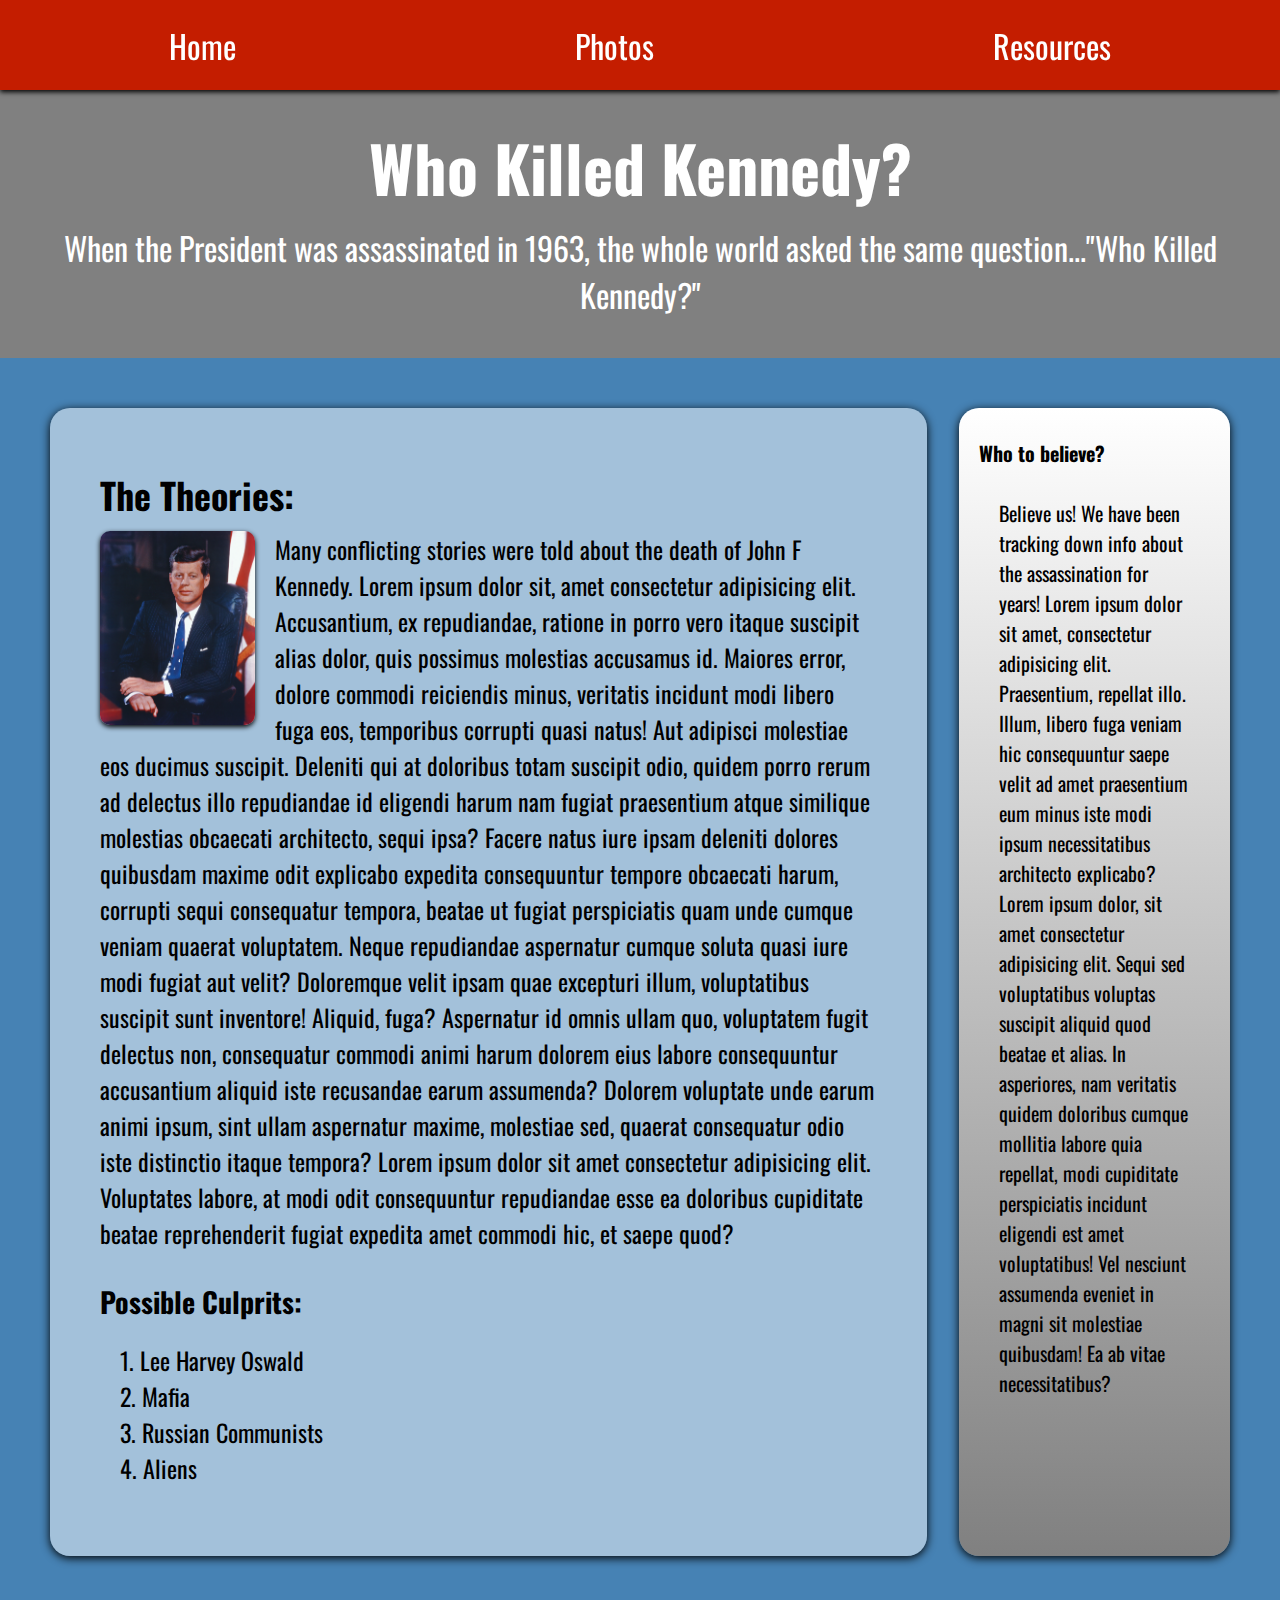
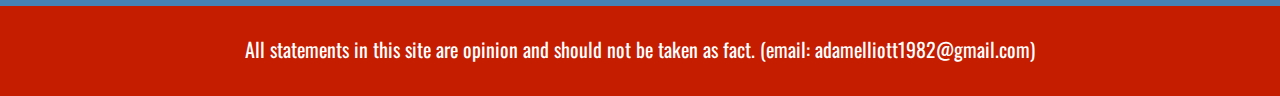
<file: index.html>
<!DOCTYPE html>
<html lang="en">
<head>
    <meta charset="UTF-8">
    <meta name="viewport" content="width=device-width, initial-scale=1.0">
    <meta name="author" content="Adam Elliott">
    <meta name="description" content="This site is dedicated to information on the Kennedy assassination in Dallas in 1963">
    <title>Kennedy Assassination</title>
    <link rel="stylesheet" href="./style.css">
</head>
<body>
    <nav>
        <ul>
            <li><a href="./index.html">Home</a></li>
            <li><a href="./photos.html">Photos</a></li>
            <li><a href="./resources.html">Resources</a></li>

        </ul>
    </nav>

    <header>
        <h1>Who Killed Kennedy?</h1>
        <p>When the President was assassinated in 1963, the whole world asked the same question..."Who Killed Kennedy?"</p>

    </header>

    <main id="main-home">
        <article>
            <h2>The Theories:</h2>
            <img id="headshot" src="./media/kennedy07.jpg" alt="jfk">
            <p>Many conflicting stories were told about the death of John F Kennedy.  Lorem ipsum dolor sit, amet consectetur adipisicing elit. Accusantium, ex repudiandae, ratione in porro vero itaque suscipit alias dolor, quis possimus molestias accusamus id. Maiores error, dolore commodi reiciendis minus, veritatis incidunt modi libero fuga eos, temporibus corrupti quasi natus! Aut adipisci molestiae eos ducimus suscipit. Deleniti qui at doloribus totam suscipit odio, quidem porro rerum ad delectus illo repudiandae id eligendi harum nam fugiat praesentium atque similique molestias obcaecati architecto, sequi ipsa? Facere natus iure ipsam deleniti dolores quibusdam maxime odit explicabo expedita consequuntur tempore obcaecati harum, corrupti sequi consequatur tempora, beatae ut fugiat perspiciatis quam unde cumque veniam quaerat voluptatem. Neque repudiandae aspernatur cumque soluta quasi iure modi fugiat aut velit? Doloremque velit ipsam quae excepturi illum, voluptatibus suscipit sunt inventore! Aliquid, fuga? Aspernatur id omnis ullam quo, voluptatem fugit delectus non, consequatur commodi animi harum dolorem eius labore consequuntur accusantium aliquid iste recusandae earum assumenda? Dolorem voluptate unde earum animi ipsum, sint ullam aspernatur maxime, molestiae sed, quaerat consequatur odio iste distinctio itaque tempora? Lorem ipsum dolor sit amet consectetur adipisicing elit. Voluptates labore, at modi odit consequuntur repudiandae esse ea doloribus cupiditate beatae reprehenderit fugiat expedita amet commodi hic, et saepe quod?</p>

            <div class="clear"></div>

            <h3>Possible Culprits:</h3>
            <ol>
                <li>Lee Harvey Oswald</li>
                <li>Mafia</li>
                <li>Russian Communists</li>
                <li>Aliens</li>
            </ol>
        </article>

        <aside>
            <h4>Who to believe?</h4>
            <p>Believe us!  We have been tracking down info about the assassination for years! Lorem ipsum dolor sit amet, consectetur adipisicing elit. Praesentium, repellat illo. Illum, libero fuga veniam hic consequuntur saepe velit ad amet praesentium eum minus iste modi ipsum necessitatibus architecto explicabo? Lorem ipsum dolor, sit amet consectetur adipisicing elit. Sequi sed voluptatibus voluptas suscipit aliquid quod beatae et alias. In asperiores, nam veritatis quidem doloribus cumque mollitia labore quia repellat, modi cupiditate perspiciatis incidunt eligendi est amet voluptatibus! Vel nesciunt assumenda eveniet in magni sit molestiae quibusdam! Ea ab vitae necessitatibus?</p>
        </aside>
    </main>


    <footer>
        <p>All statements in this site are opinion and should not be taken as fact.  (email: adamelliott1982@gmail.com)</p>
    </footer>

</body>
</html>
</file>
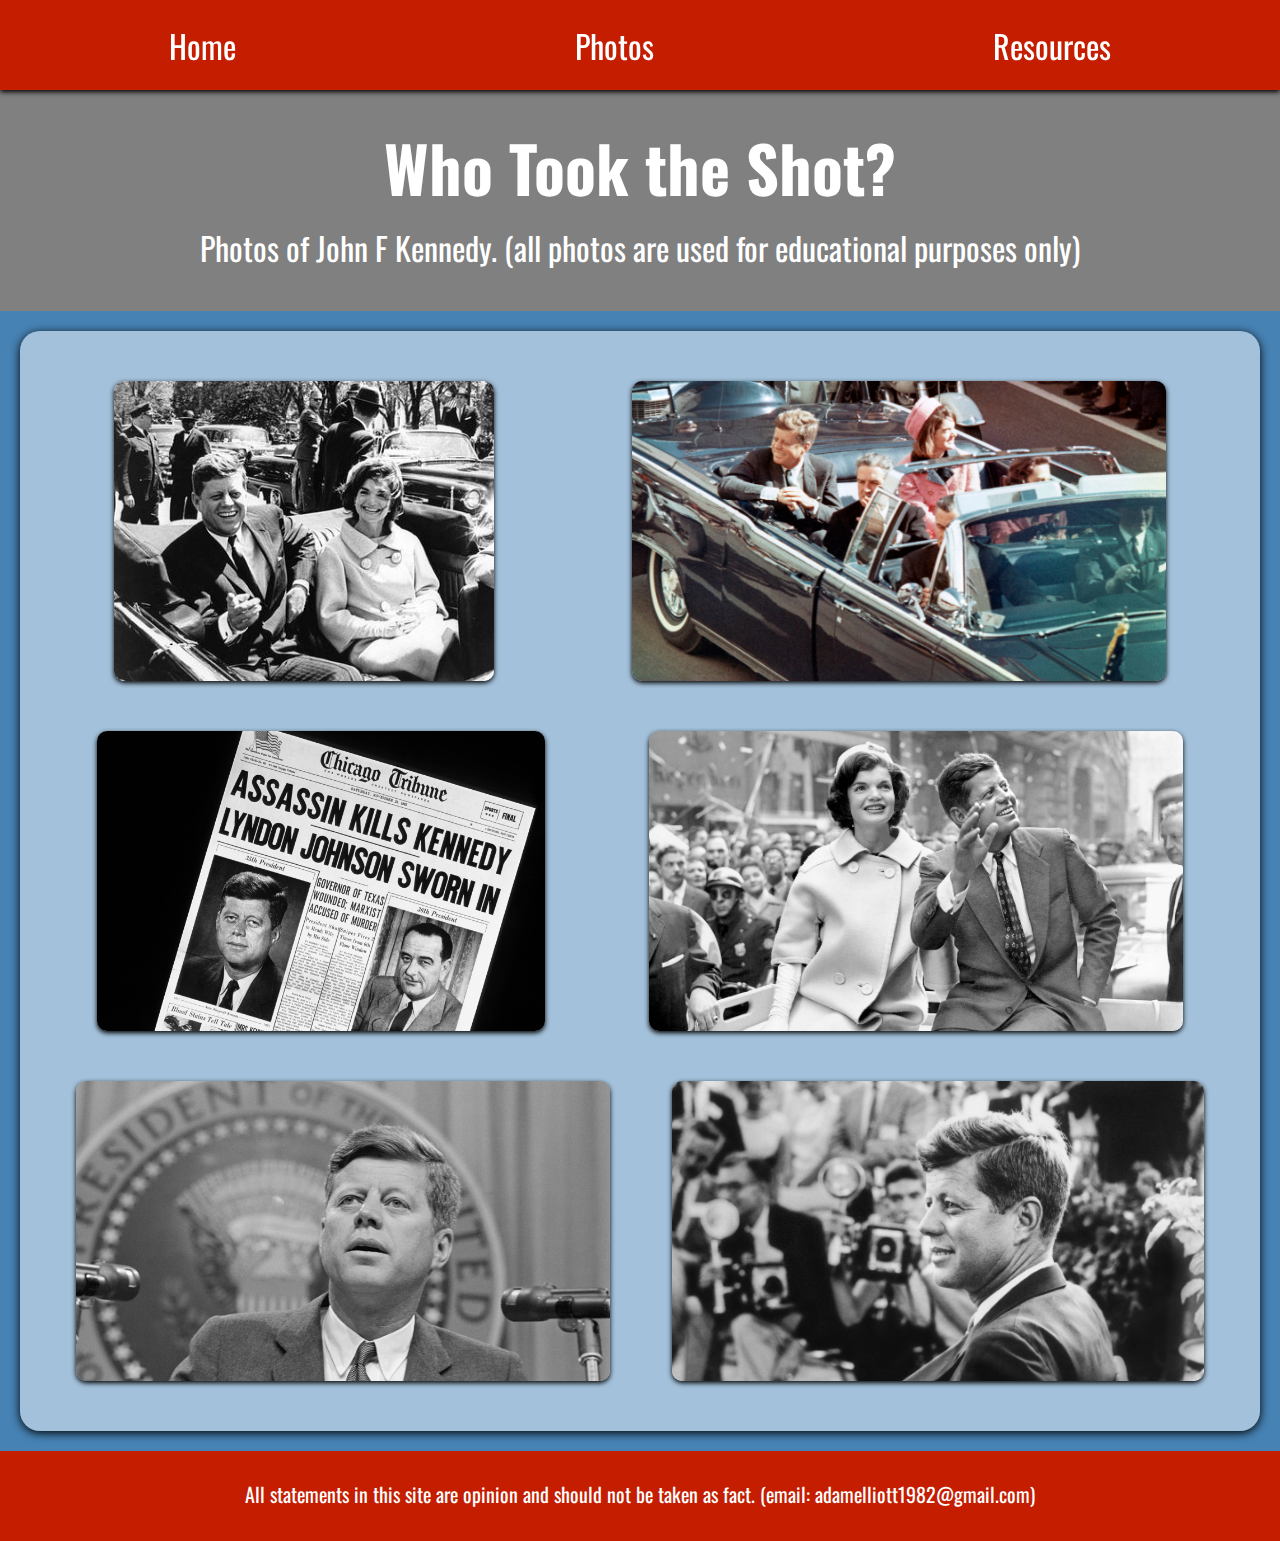
<file: photos.html>
<!DOCTYPE html>
<html lang="en">
    <head>
        <meta charset="UTF-8">
        <meta name="viewport" content="width=device-width, initial-scale=1.0">
        <meta name="author" content="Adam Elliott">
        <meta name="description" content="This site is dedicated to information on the Kennedy assassination in Dallas in 1963">
        <title>Kennedy Assassination</title>
        <link rel="stylesheet" href="./style.css">
    </head>
<body>

    <nav>
        <ul>
            <li><a href="./index.html">Home</a></li>
            <li><a href="./photos.html">Photos</a></li>
            <li><a href="./resources.html">Resources</a></li>

        </ul>
    </nav>

    <header>
        <h1>Who Took the Shot?</h1>
        <p>Photos of John F Kennedy. (all photos are used for educational purposes only)</p>
    </header>

    <main id="gallery">
        <img src="./media/kennedy01.jpg" alt="jfk">
        <img src="./media/kennedy02.jpg" alt="jfk">
        <img src="./media/kennedy03.jpg" alt="jfk">
        <img src="./media/kennedy04.jpg" alt="jfk">
        <img src="./media/kennedy05.jpg" alt="jfk">
        <img src="./media/kennedy06.jpg" alt="jfk">
    </main>

    <footer>
        <p>All statements in this site are opinion and should not be taken as fact.  (email: adamelliott1982@gmail.com)</p>
    </footer>

</body>
</html>
</file>
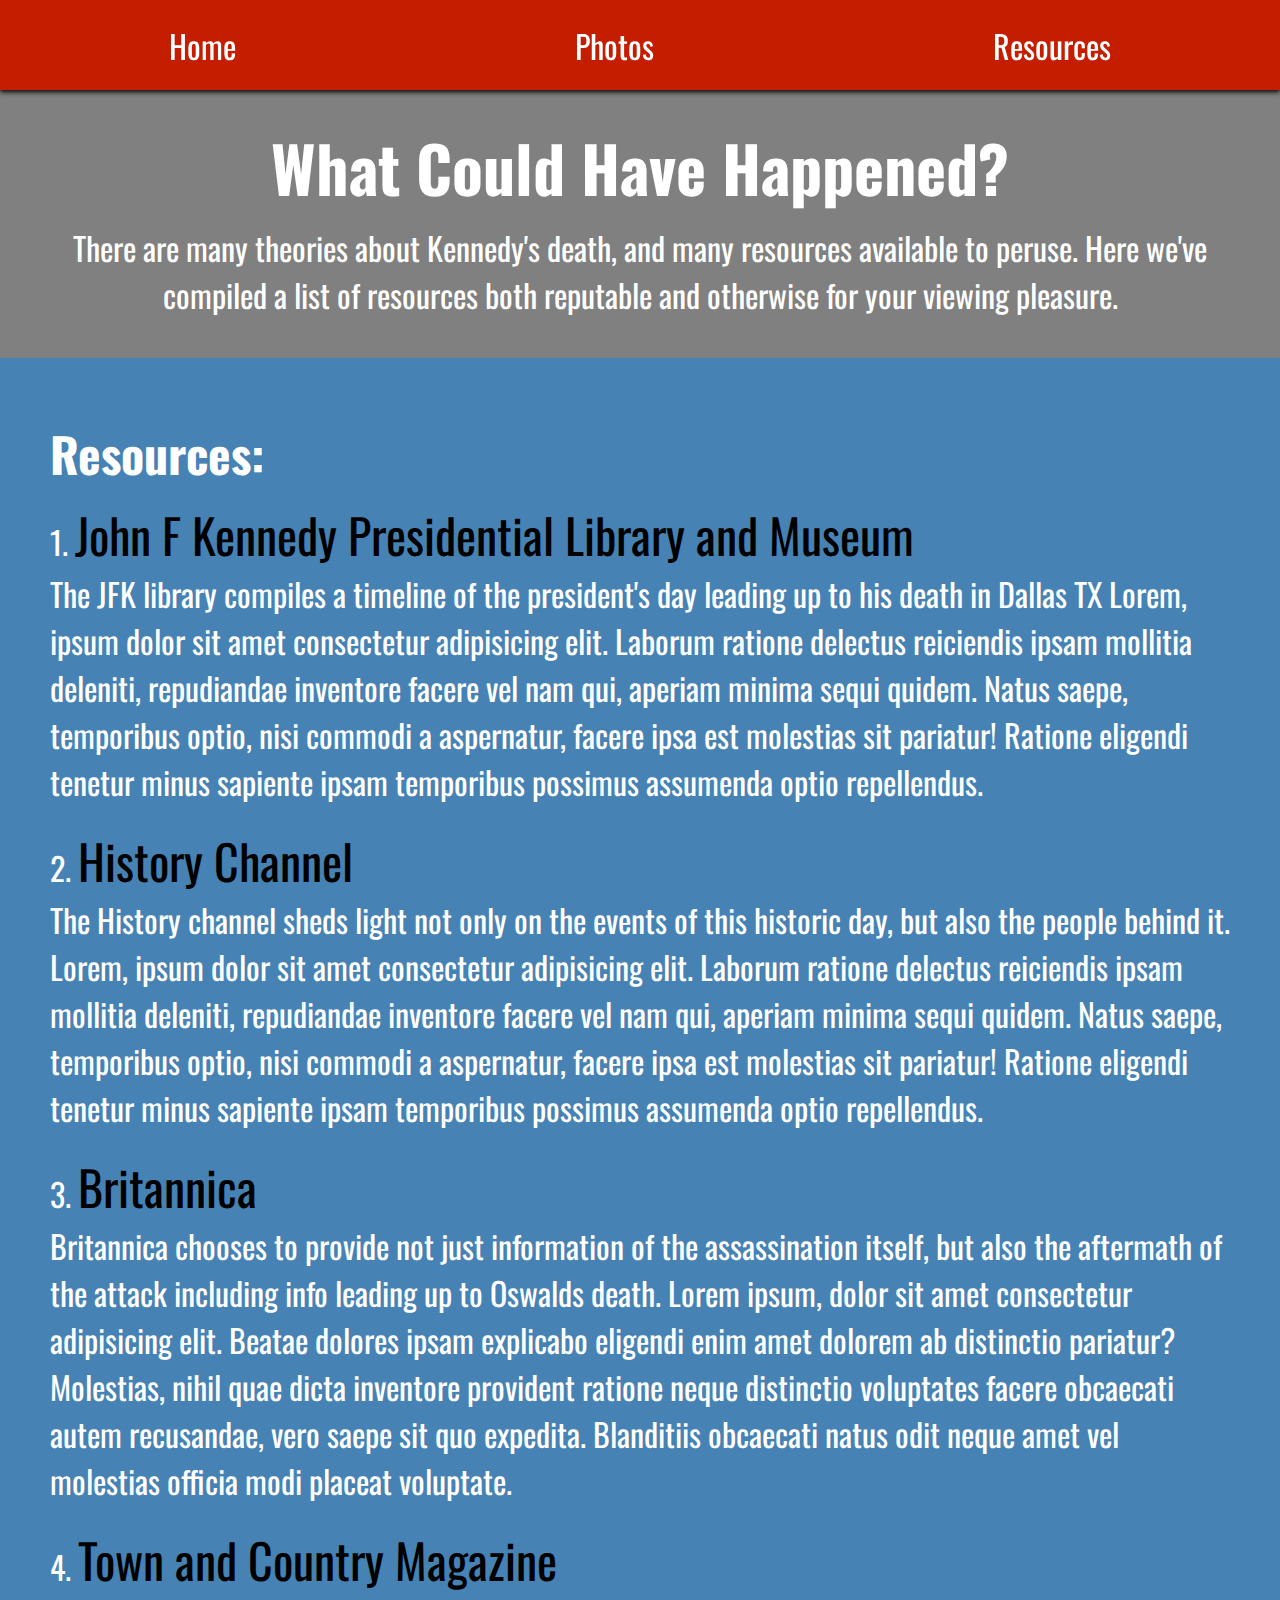
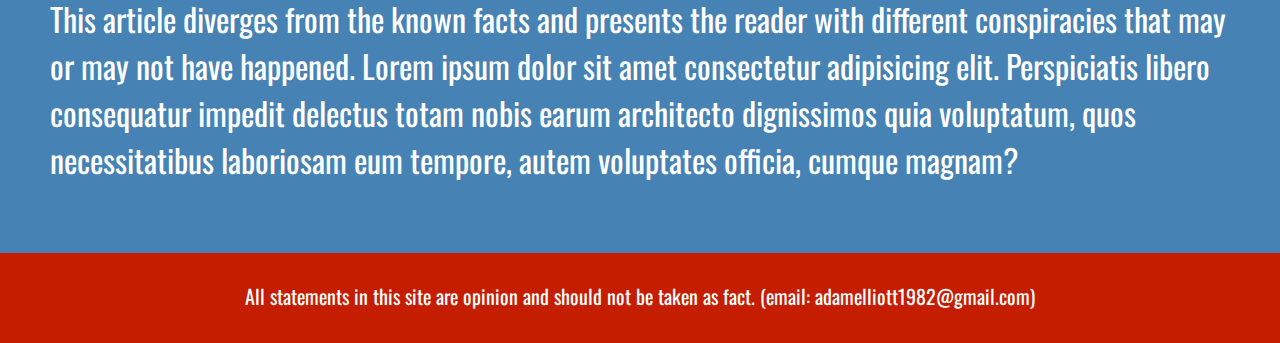
<file: resources.html>
<!DOCTYPE html>
<html lang="en">
    <head>
        <meta charset="UTF-8">
        <meta name="viewport" content="width=device-width, initial-scale=1.0">
        <meta name="author" content="Adam Elliott">
        <meta name="description" content="This site is dedicated to information on the Kennedy assassination in Dallas in 1963">
        <title>Kennedy Assassination</title>
        <link rel="stylesheet" href="./style.css">
    </head>
<body>

    <nav>
        <ul>
            <li><a href="./index.html">Home</a></li>
            <li><a href="./photos.html">Photos</a></li>
            <li><a href="./resources.html">Resources</a></li>

        </ul>
    </nav>

    <header>
        <h1>What Could Have Happened?</h1>
        <p>There are many theories about Kennedy's death, and many resources available to peruse.  Here we've compiled a list of resources both reputable and otherwise for your viewing pleasure.</p>
    </header>

    <main id="resources-main">
        <h2>Resources:</h2>
        <ol>
            <li><a href="https://www.jfklibrary.org/learn/about-jfk/jfk-in-history/november-22-1963-death-of-the-president" target="blank">John F Kennedy Presidential Library and Museum</a>
            <p>The JFK library compiles a timeline of the president's day leading up to his death in Dallas TX Lorem, ipsum dolor sit amet consectetur adipisicing elit. Laborum ratione delectus reiciendis ipsam mollitia deleniti, repudiandae inventore facere vel nam qui, aperiam minima sequi quidem. Natus saepe, temporibus optio, nisi commodi a aspernatur, facere ipsa est molestias sit pariatur! Ratione eligendi tenetur minus sapiente ipsam temporibus possimus assumenda optio repellendus.</p></li>
            <li><a href="https://www.history.com/topics/us-presidents/jfk-assassination" target="blank">History Channel</a>
            <p>The History channel sheds light not only on the events of this historic day, but also the people behind it. Lorem, ipsum dolor sit amet consectetur adipisicing elit. Laborum ratione delectus reiciendis ipsam mollitia deleniti, repudiandae inventore facere vel nam qui, aperiam minima sequi quidem. Natus saepe, temporibus optio, nisi commodi a aspernatur, facere ipsa est molestias sit pariatur! Ratione eligendi tenetur minus sapiente ipsam temporibus possimus assumenda optio repellendus.</p></li>
            <li><a href="https://www.britannica.com/event/assassination-of-John-F-Kennedy" target="blank">Britannica</a>
            <p>Britannica chooses to provide not just information of the assassination itself, but also the aftermath of the attack including info leading up to Oswalds death.  Lorem ipsum, dolor sit amet consectetur adipisicing elit. Beatae dolores ipsam explicabo eligendi enim amet dolorem ab distinctio pariatur? Molestias, nihil quae dicta inventore provident ratione neque distinctio voluptates facere obcaecati autem recusandae, vero saepe sit quo expedita. Blanditiis obcaecati natus odit neque amet vel molestias officia modi placeat voluptate.</p></li>
            <li><a href="https://www.townandcountrymag.com/society/politics/a13093037/jfk-assassination-conspiracy-theories/" target="blank">Town and Country Magazine</a>
            <p>This article diverges from the known facts and presents the reader with different conspiracies that may or may not have happened.  Lorem ipsum dolor sit amet consectetur adipisicing elit. Perspiciatis libero consequatur impedit delectus totam nobis earum architecto dignissimos quia voluptatum, quos necessitatibus laboriosam eum tempore, autem voluptates officia, cumque magnam?</p></li>
        </ol>

    </main>

    <footer>
        <p>All statements in this site are opinion and should not be taken as fact.  (email: adamelliott1982@gmail.com)</p>
    </footer>
</body>
</html>
</file>
<file: style.css>
@import url('https://fonts.googleapis.com/css2?family=Oswald&display=swap');

*{
    padding: 0;
    margin: 0;
    box-sizing: border-box;
    font-family: Oswald;
}
.clear{
    clear: both;
}

h1, h2, h3, h4{
    margin: 10px 0;
}
p{
    margin-bottom: 20px;
}



body{
    background: steelblue;
    color: white;
    position: relative;
    display: grid;
    grid-template-columns: 1fr;
    grid-template-areas: 
        'nav'
        'header'
        'main'
        'footer'
    ;
}





nav{
    grid-area: nav;
    background: rgb(196, 29, 0);
    height: 10vh;
    width: 100vw;
    display: flex;
    justify-content: center;
    align-items: center;
    position: fixed;
    top: 0;
    z-index: 1;
    box-shadow: 0 2px 5px black;
}
nav ul{
    width: 100vw;
    display: flex;
    justify-content: space-around;
    list-style-type: none;
}
nav ul li a{
    color: white;
    font-size: 2rem;
    text-decoration: none;
}
nav ul li a:hover{
    color: rgb(187, 187, 187);
}

header{
    background: grey;
    text-align: center;
    padding: 20px;
    margin-top: 10vh;
    font-size: 2rem;
    grid-area: header;
}



main{
    grid-area: main;
    padding: 50px;
    display: grid;
    grid-template-columns: repeat(4, 1fr);
    grid-template-areas:
        'article article article aside';
    gap: 2rem;
}
article{
    grid-area: article;
    background: rgba(255, 255, 255, 0.5);
    color: black;
    font-size: 1.5rem;
    padding: 50px;
    border-radius: 20px;
    box-shadow: 0 2px 10px black;
}
article ol{
    list-style-position: inside;
    margin: 20px;
}
#headshot{
    width: 20%;
    float: left;
    margin-right: 20px;
    border-radius: 10px;
    box-shadow: 0 2px 5px black;
}


aside{
    grid-area: aside;
    font-size: 1.25rem;
    background-image: linear-gradient(180deg,white, grey);
    color: black;
    padding: 20px;
    border-radius: 20px;
    box-shadow: 0 2px 10px black;
}
aside p{
    padding: 20px;
}

footer{
    grid-area: footer;
    display: flex;
    align-items: center;
    justify-content: center;
    font-size: 1.25rem;
    background: rgb(196, 29, 0);
    height: 10vh;
}
footer p{
    transform: translateY(25%);
}



/* GALLERY */

#gallery{
    background: rgba(255, 255, 255, 0.5);
    margin: 20px;
    padding: 50px;
    border-radius: 20px;
    display: flex;
    flex-wrap: wrap;
    gap: 50px;
    justify-content: space-around;
    box-shadow: 0 2px 10px black;
}
#gallery img{
   border-radius: 10px;
   height: 300px;
   box-shadow: 0 2px 5px black;
}
#gallery img:hover{
    transform: scale(1.25);
    transition: transform .5s ease;
    box-shadow: -5px 5px 10px black;
}



/* RESOURCES */

#resources-main{
    display: block;
}
#resources-main h2{
    font-size: 3rem;
}

#resources-main ol{
    font-size: 2rem;
    list-style-position: inside;
}
#resources-main a:link{
    color: black;
    font-size: 3rem;
    text-decoration: none;
}

#resources-main a:visited{
    color: rgb(136, 27, 27);
}
#resources-main a:hover{
    color: rgb(196, 196, 196);
}
</file>
